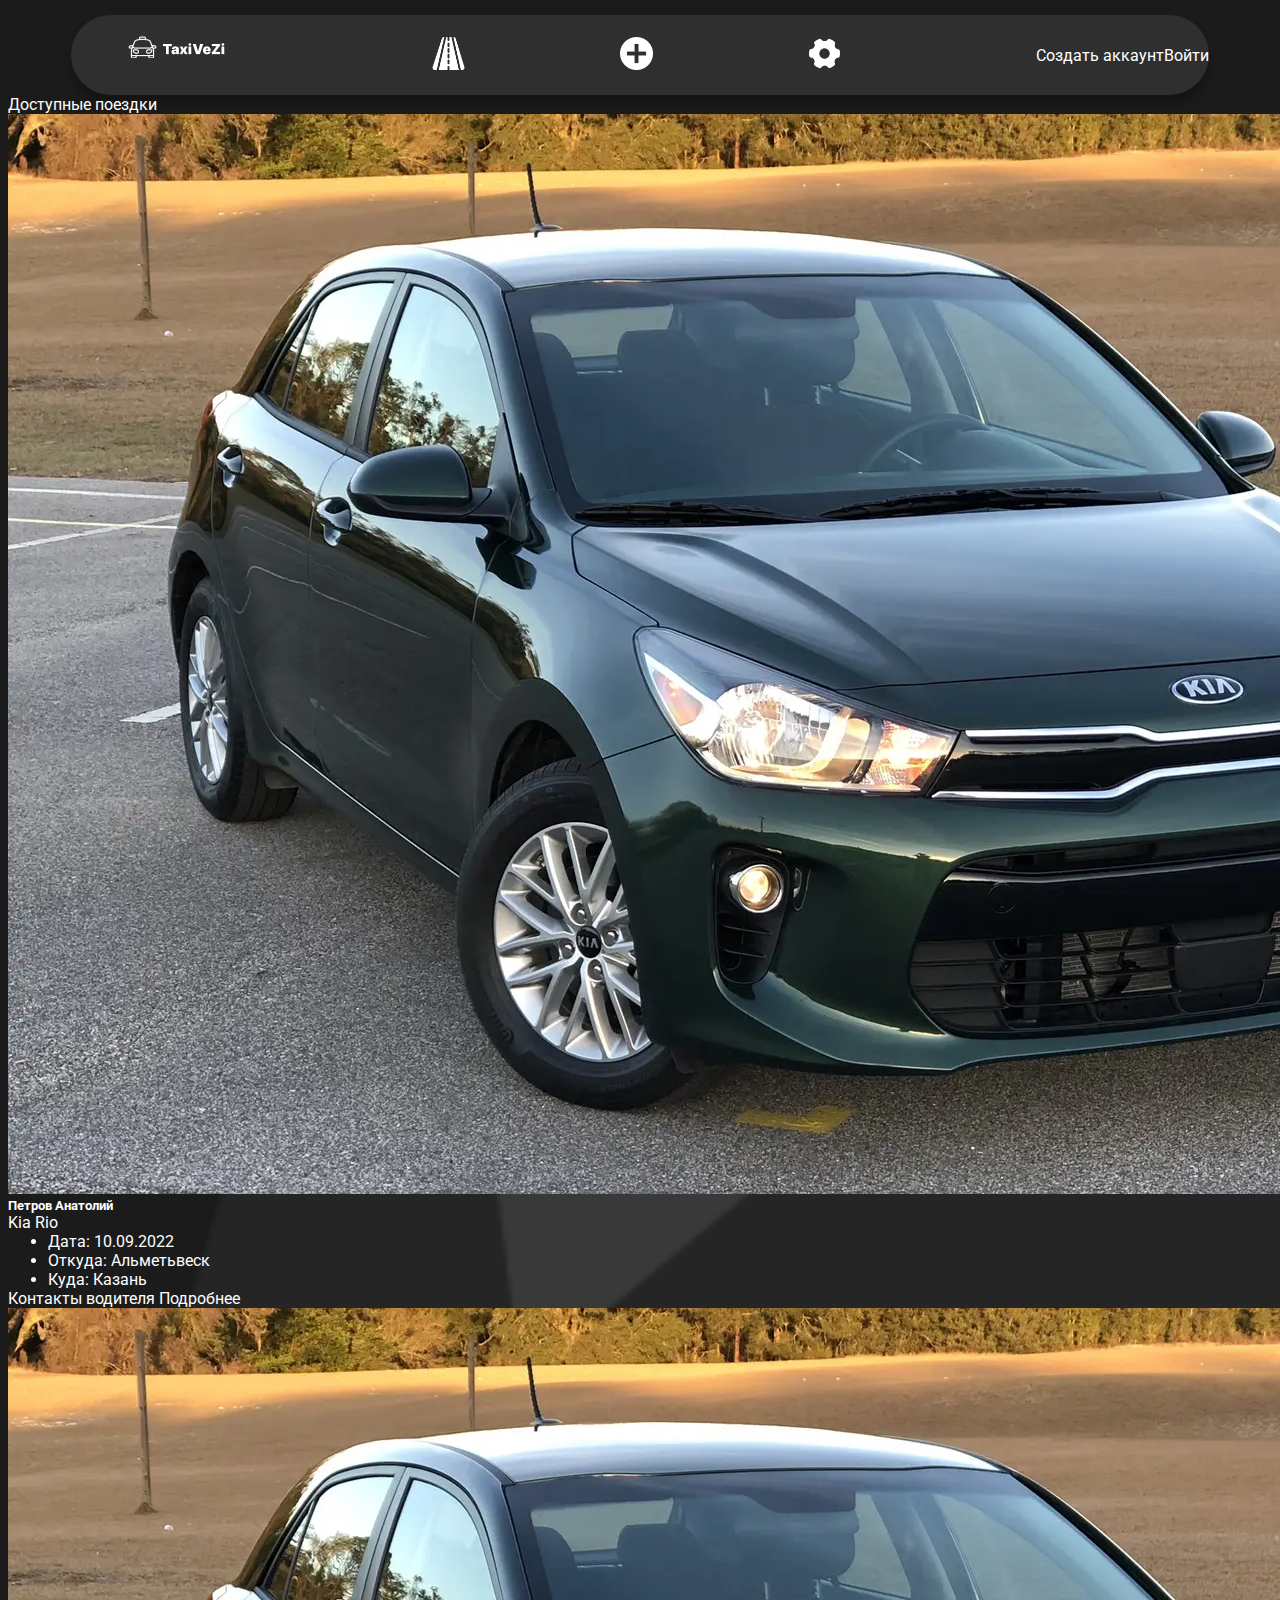
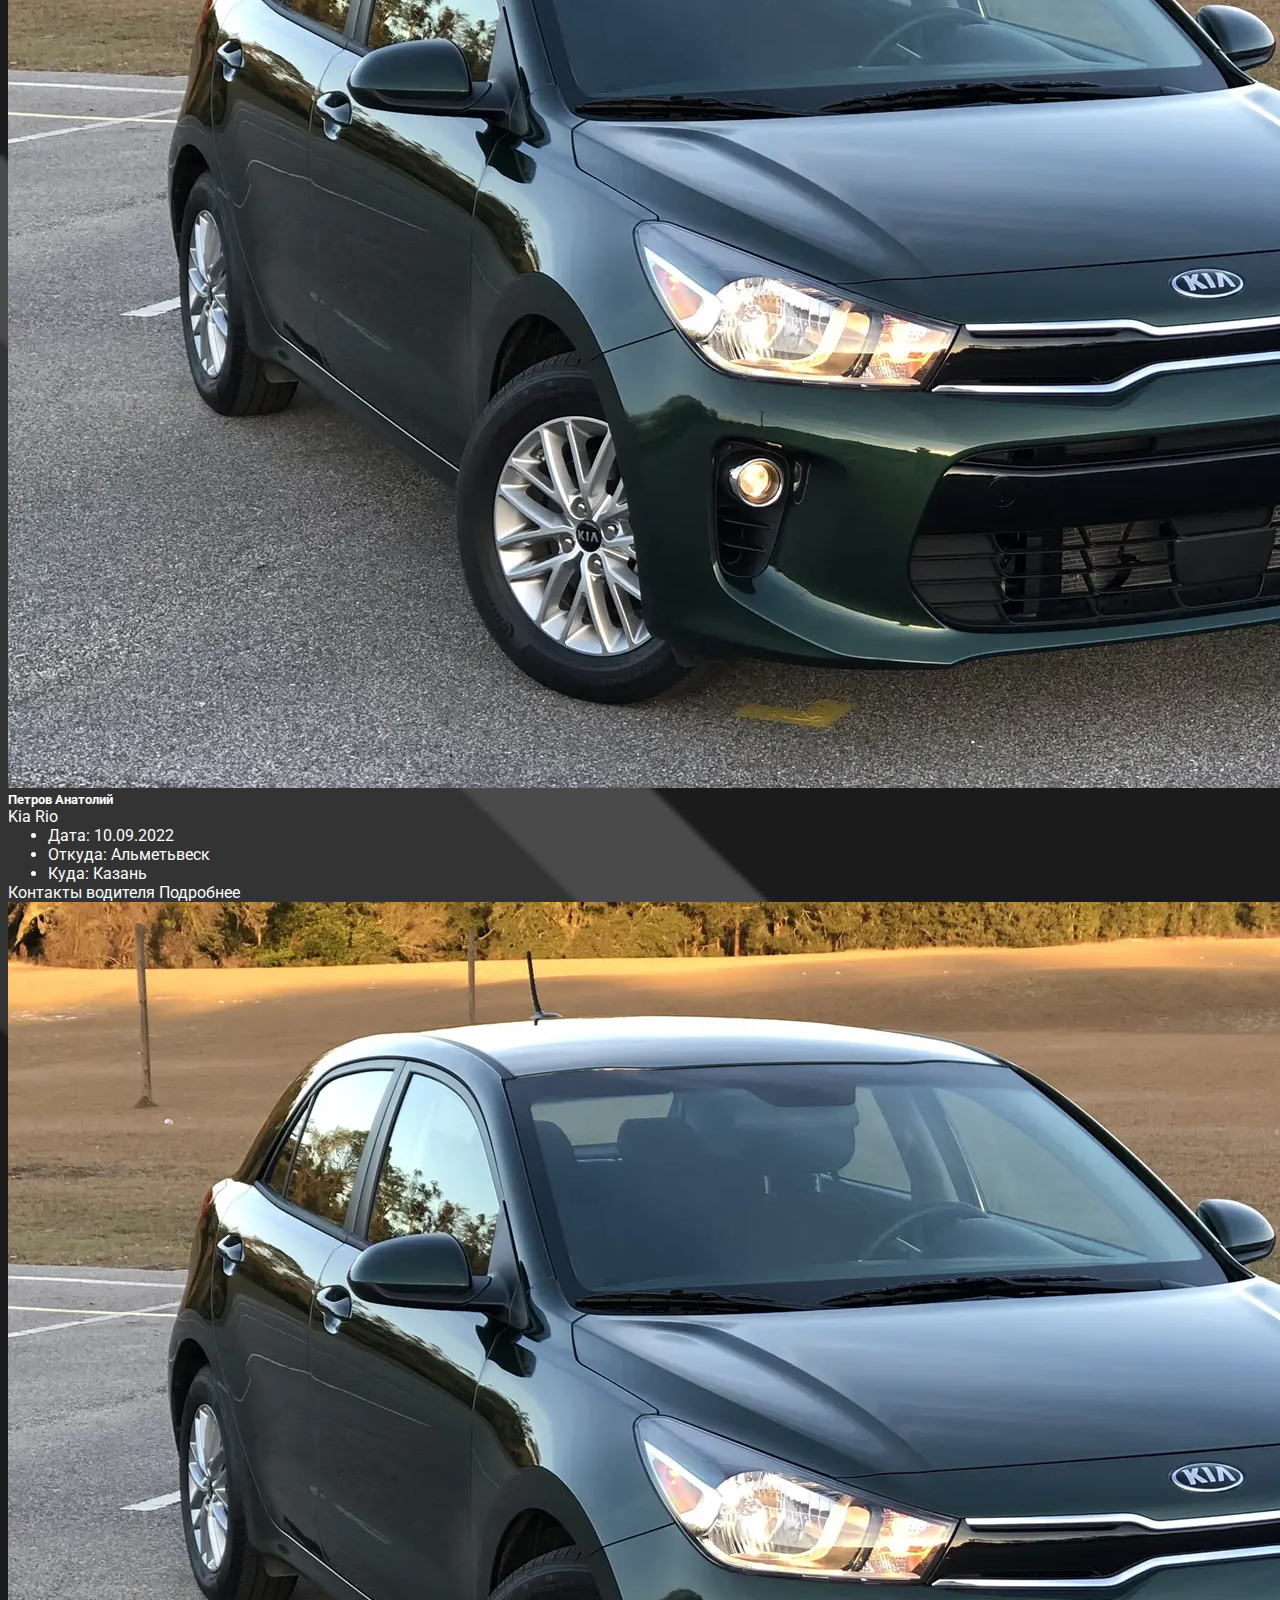
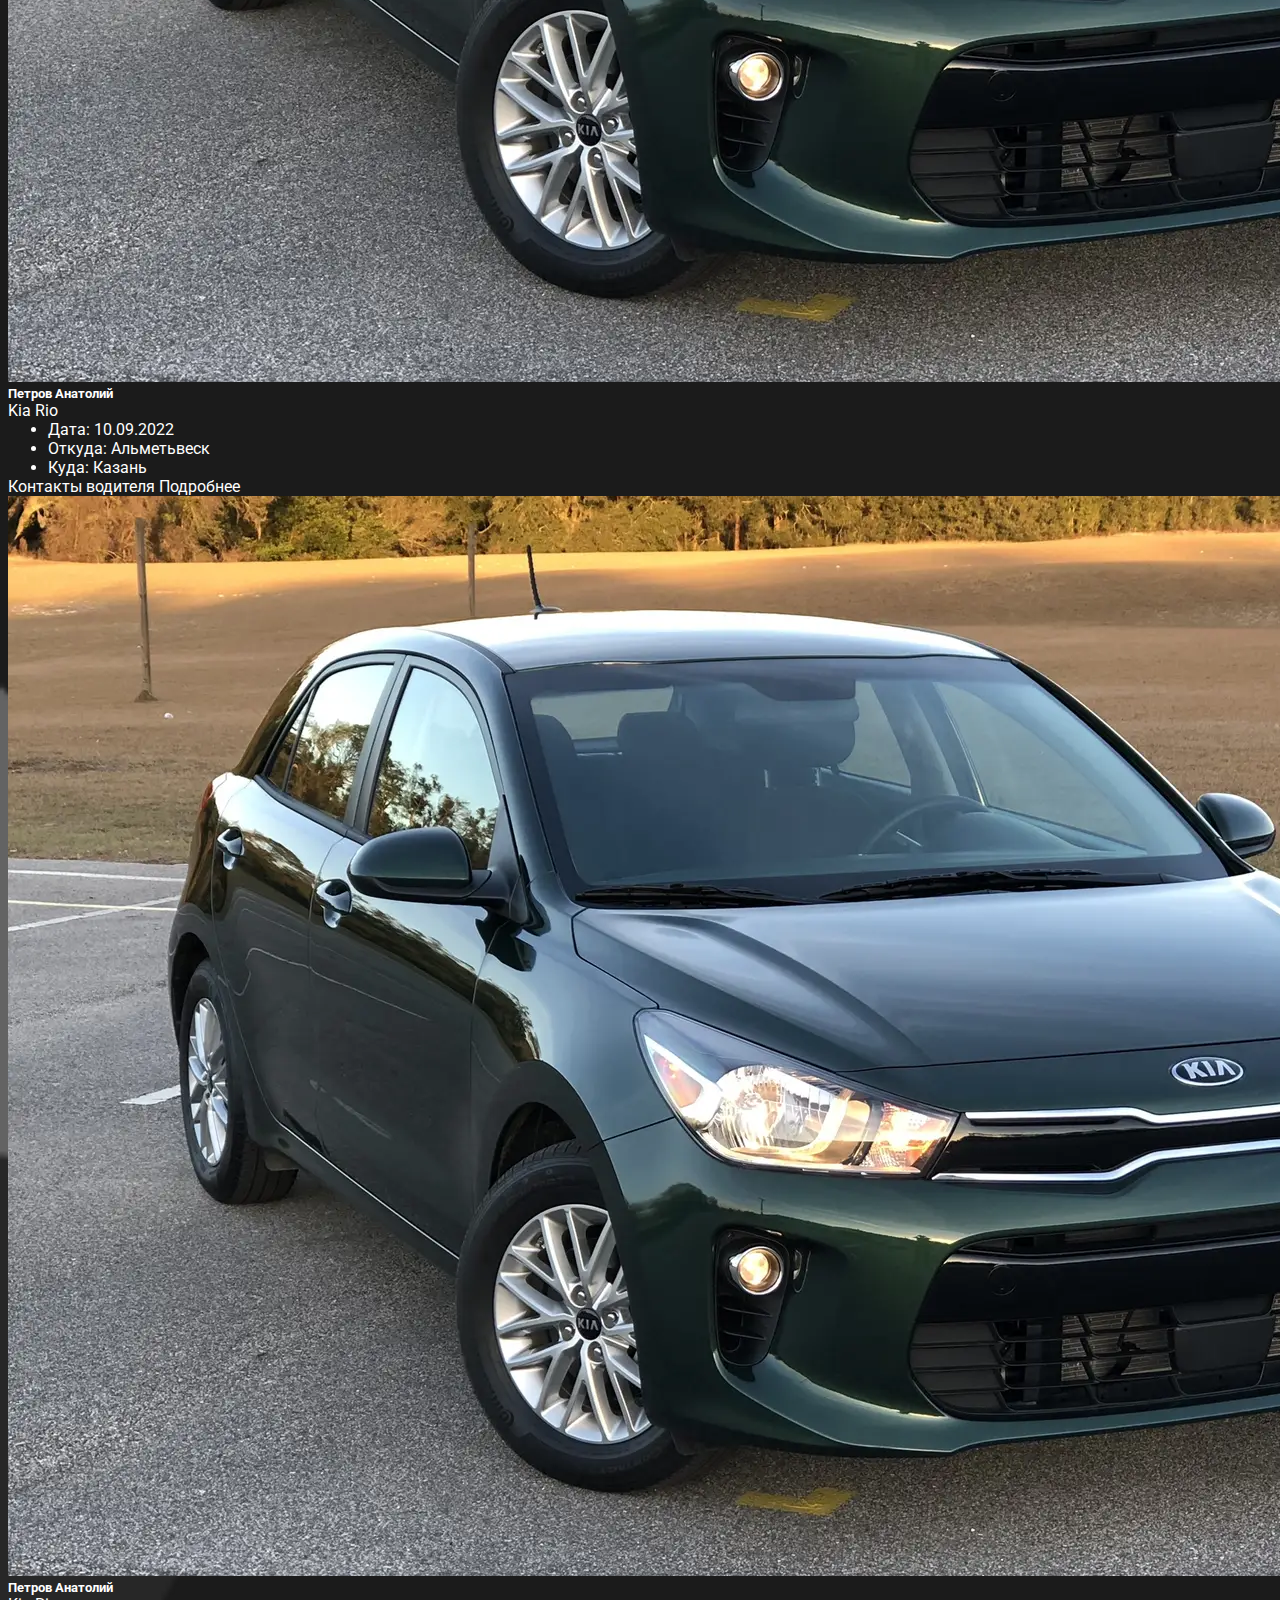
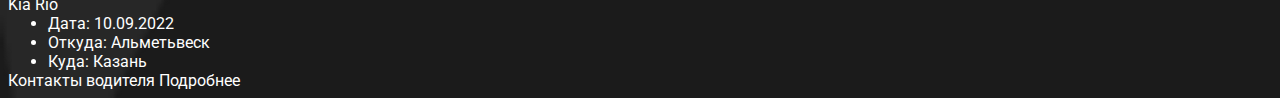
<file: index.html>
<!DOCTYPE html>
<html lang="en">
<head>
    <meta charset="UTF-8">
    <title>TaxiVezi</title>
    <link rel="stylesheet" href="static/styles/index.css">
    <link rel="preconnect" href="https://fonts.googleapis.com">
    <link rel="preconnect" href="https://fonts.gstatic.com" crossorigin>
    <link href="https://cdn.jsdelivr.net/npm/bootstrap@5.2.1/dist/css/bootstrap.min.css" rel="stylesheet" integrity="sha384-iYQeCzEYFbKjA/T2uDLTpkwGzCiq6soy8tYaI1GyVh/UjpbCx/TYkiZhlZB6+fzT" crossorigin="anonymous">
    <link href="https://fonts.googleapis.com/css2?family=Roboto:wght@100;300;400;500;700&display=swap" rel="stylesheet">
</head>
<body style="background-color: #1B1B1B;">
    <div class="container">
        <header>
            <div class="logo">
                <img src="static/img/logo.png" alt="" class="logo_img">
            </div>
            <div class="navbar">
                <div class="navbar_item">
                    <a href="#"><img src="static/img/road.png" width="33px" height="33px" alt="" class="road"></a>
                </div>
                <div class="navbar_item">
                    <a href="app.py"><img src="static/img/plus.png" width="33px" height="33px" alt="" class="plus"></a>
                </div>
                <div class="navbar_item">
                    <a href="#"><img src="static/img/gear.png" width="33px" height="33px" alt="" class="gear"></a>
                </div>
            </div>
            <div class="log_in">
                <p><a href="#">Создать аккаунт</a></p>
                <p><a href="#">Войти</a></p>
            </div>
        </header>
        <p class="h1 m-5 offset-5">Доступные поездки</p>
        <div class="row m-5">
            <div class="col-3">
                <div class="card text-bg-dark" style="width: 18rem;">
                    <img src="static/img/rio.png" class="card-img-top" alt="...">
                    <div class="card-body">
                        <h5 class="card-title">Петров Анатолий</h5>
                        <p class="card-text">Kia Rio</p>
                    </div>
                    <ul class="list-group list-group-flush">
                        <li class="list-group-item bg-dark text-light">Дата: 10.09.2022</li>
                        <li class="list-group-item bg-dark text-light">Откуда: Альметьвеск</li>
                        <li class="list-group-item bg-dark text-light">Куда: Казань</li>
                    </ul>
                    <div class="card-body">
                        <a href="#" class="card-link">Контакты водителя</a>
                        <a href="#" class="card-link">Подробнее</a>
                    </div>
                </div>
            </div>
            <div class="col-3">
                <div class="card text-bg-dark" style="width: 18rem;">
                    <img src="static/img/rio.png" class="card-img-top" alt="...">
                    <div class="card-body">
                        <h5 class="card-title">Петров Анатолий</h5>
                        <p class="card-text">Kia Rio</p>
                    </div>
                    <ul class="list-group list-group-flush">
                        <li class="list-group-item bg-dark text-light">Дата: 10.09.2022</li>
                        <li class="list-group-item bg-dark text-light">Откуда: Альметьвеск</li>
                        <li class="list-group-item bg-dark text-light">Куда: Казань</li>
                    </ul>
                    <div class="card-body">
                        <a href="#" class="card-link">Контакты водителя</a>
                        <a href="#" class="card-link">Подробнее</a>
                    </div>
                </div>
            </div>
            <div class="col-3">
                <div class="card text-bg-dark" style="width: 18rem;">
                    <img src="static/img/rio.png" class="card-img-top" alt="...">
                    <div class="card-body">
                        <h5 class="card-title">Петров Анатолий</h5>
                        <p class="card-text">Kia Rio</p>
                    </div>
                    <ul class="list-group list-group-flush">
                        <li class="list-group-item bg-dark text-light">Дата: 10.09.2022</li>
                        <li class="list-group-item bg-dark text-light">Откуда: Альметьвеск</li>
                        <li class="list-group-item bg-dark text-light">Куда: Казань</li>
                    </ul>
                    <div class="card-body">
                        <a href="#" class="card-link">Контакты водителя</a>
                        <a href="#" class="card-link">Подробнее</a>
                    </div>
                </div>
            </div>
            <div class="col-3">
                <div class="card text-bg-dark" style="width: 18rem;">
                    <img src="static/img/rio.png" class="card-img-top" alt="...">
                    <div class="card-body">
                        <h5 class="card-title">Петров Анатолий</h5>
                        <p class="card-text">Kia Rio</p>
                    </div>
                    <ul class="list-group list-group-flush">
                        <li class="list-group-item bg-dark text-light">Дата: 10.09.2022</li>
                        <li class="list-group-item bg-dark text-light">Откуда: Альметьвеск</li>
                        <li class="list-group-item bg-dark text-light">Куда: Казань</li>
                    </ul>
                    <div class="card-body">
                        <a href="#" class="card-link">Контакты водителя</a>
                        <a href="#" class="card-link">Подробнее</a>
                    </div>
                </div>
            </div>
        </div>
    </div>

</body>
</html>
</file>
<file: static/styles/index.css>
* {
    color: white;
}

body * {
    margin: 0;
}
body {
    background-image: url("../img/back.png");
    background-repeat: no-repeat;
    background-size: cover;
}

h1 {
    margin-top: 40px;
}

a {
    text-decoration: none;
    color: white;
}

body {
    font-family: 'Roboto', sans-serif;
    background-color: #1B1B1B;
}

header {
    display: flex;

    align-items: center;
    justify-content: space-between;

    width: 90%;
    height: 80px;
    margin: 0 auto;
    margin-top: 15px;

    background-color: #2F2F2F;
    box-shadow: 0 10px 10px rgba(0, 0, 0, 0.25);

    border-radius: 50px;

}

header .logo {
    width: 110px;
    height: 50px;
    margin-left: 5%;
}

header .navbar {
    display: flex;
}

header .navbar .navbar_item {
    margin-right: 155px;
}

header .navbar .navbar_item:last-child {
    margin: 0;
}

header .log_in {
    display: flex;
}
</file>
